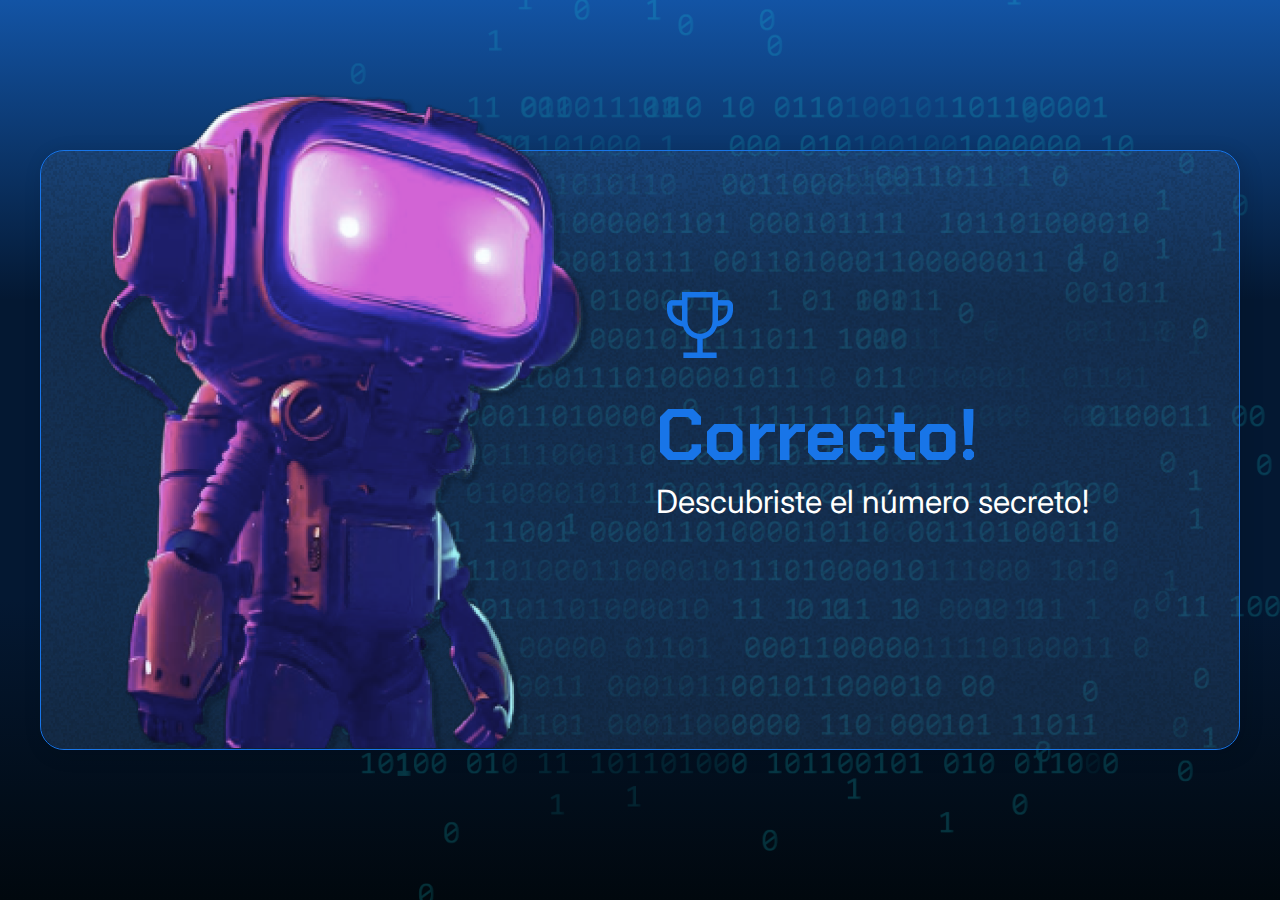
<file: 2034-logica-programacion-1-Aula1/index.html>
<!DOCTYPE html>
<html lang="en">

<head>
    <meta charset="UTF-8">
    <meta name="viewport" content="width=device-width, initial-scale=1.0">
    <link rel="preconnect" href="https://fonts.googleapis.com">
    <link rel="preconnect" href="https://fonts.gstatic.com" crossorigin>
    <link href="https://fonts.googleapis.com/css2?family=Chakra+Petch:wght@700&family=Inter:wght@400;700&display=swap"
        rel="stylesheet">
    <link rel="stylesheet" href="style.css">
    <title>JS Game</title>
</head>

<body>
    <div class="container">
        <div class="container__contenido">
            <img src="./img/robot.png" alt="Robot" class="container__imagen-robot" />
            <div class="container__informaciones">
                <img src="./img/trophy.png" alt="Icono de trofeo" />
                 <div class="container__texto">
                    <h1><span class="container__texto-azul">Correcto!</span></h1>
                    <h2>Descubriste el número secreto!</h2>
                </div>
            </div>
        </div>
    </div>
    <script src = "app.js"></script>
</body>
</html>
</file>
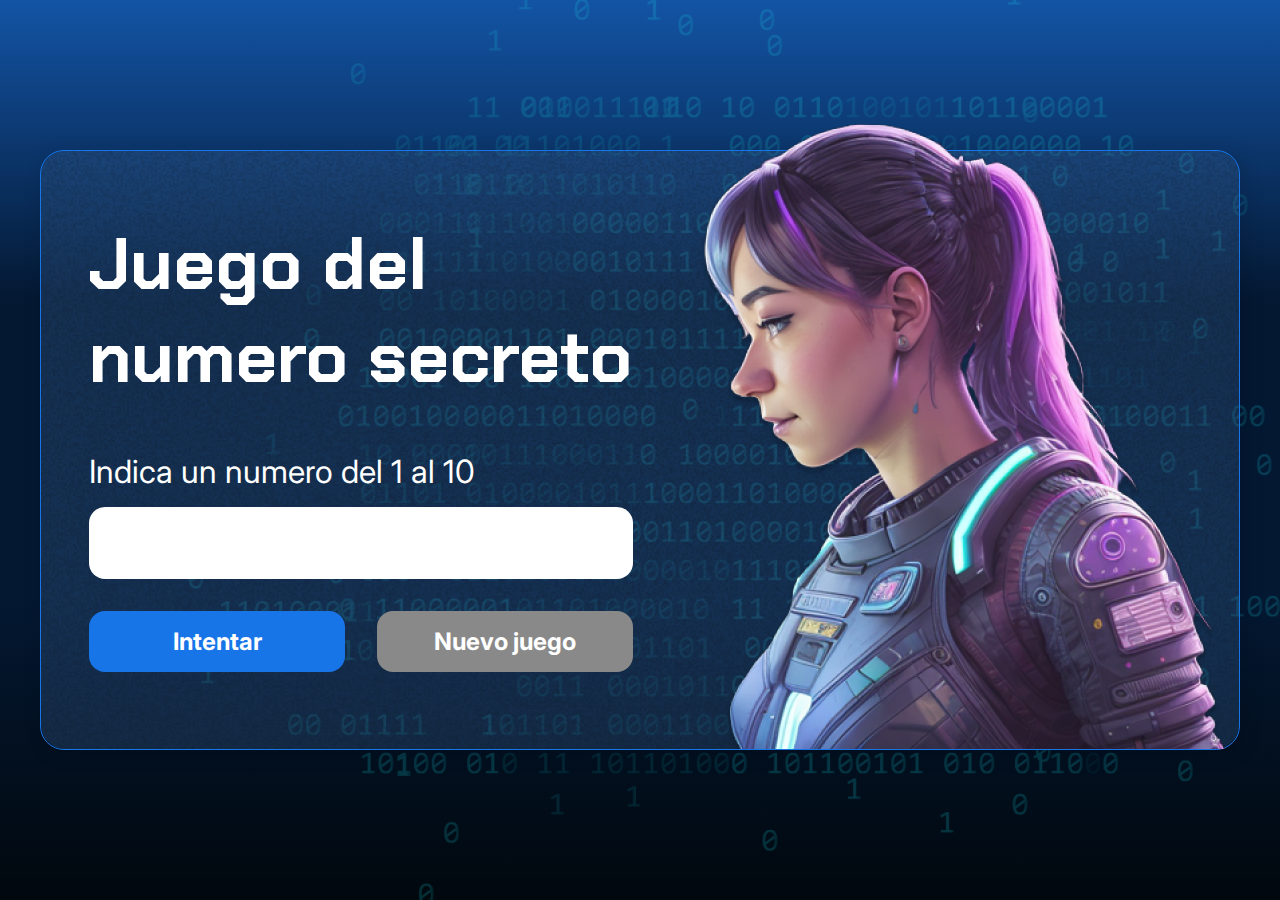
<file: 2035-logica-programacion-2-Aula1/index.html>
<!DOCTYPE html>
<html lang="pt-br">

<head>
    <meta charset="UTF-8">
    <meta name="viewport" content="width=device-width, initial-scale=1.0">
    <link rel="preconnect" href="https://fonts.googleapis.com">
    <link rel="preconnect" href="https://fonts.gstatic.com" crossorigin>
    <link href="https://fonts.googleapis.com/css2?family=Chakra+Petch:wght@700&family=Inter:wght@400;700&display=swap"
        rel="stylesheet">
    <link rel="stylesheet" href="style.css">
    <title>JS Game</title>
</head>

<body>

    <div class="container">
        <div class="container__contenido">
            <div class="container__informaciones">
                <div class="container__texto">
                    <h1></h1>
                    <p class="texto__parrafo"></p>
                </div>
                <input type="number" id="valorUsuario" min="1" max="10" class="container__input">
                <div class="chute container__botones">
                    <button onclick=verificarIntento(); class="container__boton">Intentar</button>
                    <button class="container__boton" id="reiniciar" disabled>Nuevo juego</button>
                </div>
            </div>
            <img src="./img/ia.png" alt="Una persona mirando a la izquierda" class="container__imagen-persona" />
        </div>
    </div>




    <script src="app.js" defer></script>
</body>

</html>
</file>
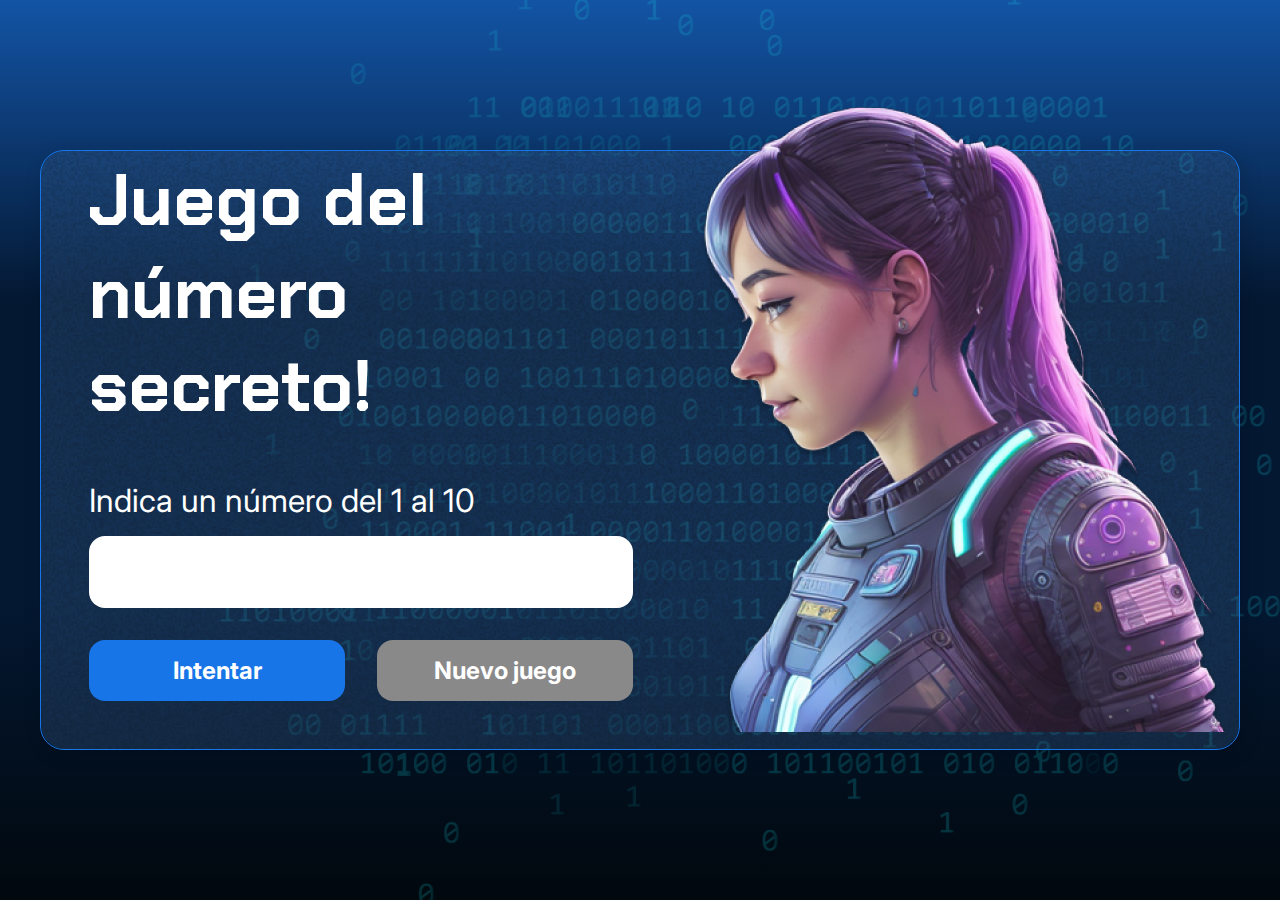
<file: 2035-logica-programacion-2-Aula2/index.html>
<!DOCTYPE html>
<html lang="pt-br">

<head>
    <meta charset="UTF-8">
    <meta name="viewport" content="width=device-width, initial-scale=1.0">
    <link rel="preconnect" href="https://fonts.googleapis.com">
    <link rel="preconnect" href="https://fonts.gstatic.com" crossorigin>
    <link href="https://fonts.googleapis.com/css2?family=Chakra+Petch:wght@700&family=Inter:wght@400;700&display=swap"
        rel="stylesheet">
    <link rel="stylesheet" href="style.css">
    <title>JS Game</title>
</head>

<body>

    <div class="container">
        <div class="container__contenido">
            <div class="container__informaciones">
                <div class="container__texto">
                    <h1></h1>
                    <p class="texto__parrafo"></p>
                </div>
                <input type="number" id="valorUsuario" min="1" max="10" class="container__input">
                <div class="chute container__botones">
                    <button onclick="verificarIntento();" class="container__boton">Intentar</button>
                    <button onclick="reiniciarJuego();"class="container__boton" id="reiniciar" disabled>Nuevo juego</button>
                </div>
            </div>
            <img src="./img/ia.png" alt="Una persona mirando a la izquierda" class="container__imagen-persona" />
        </div>
    </div>



    <script src="app.js"></script>

</body>

</html>
</file>
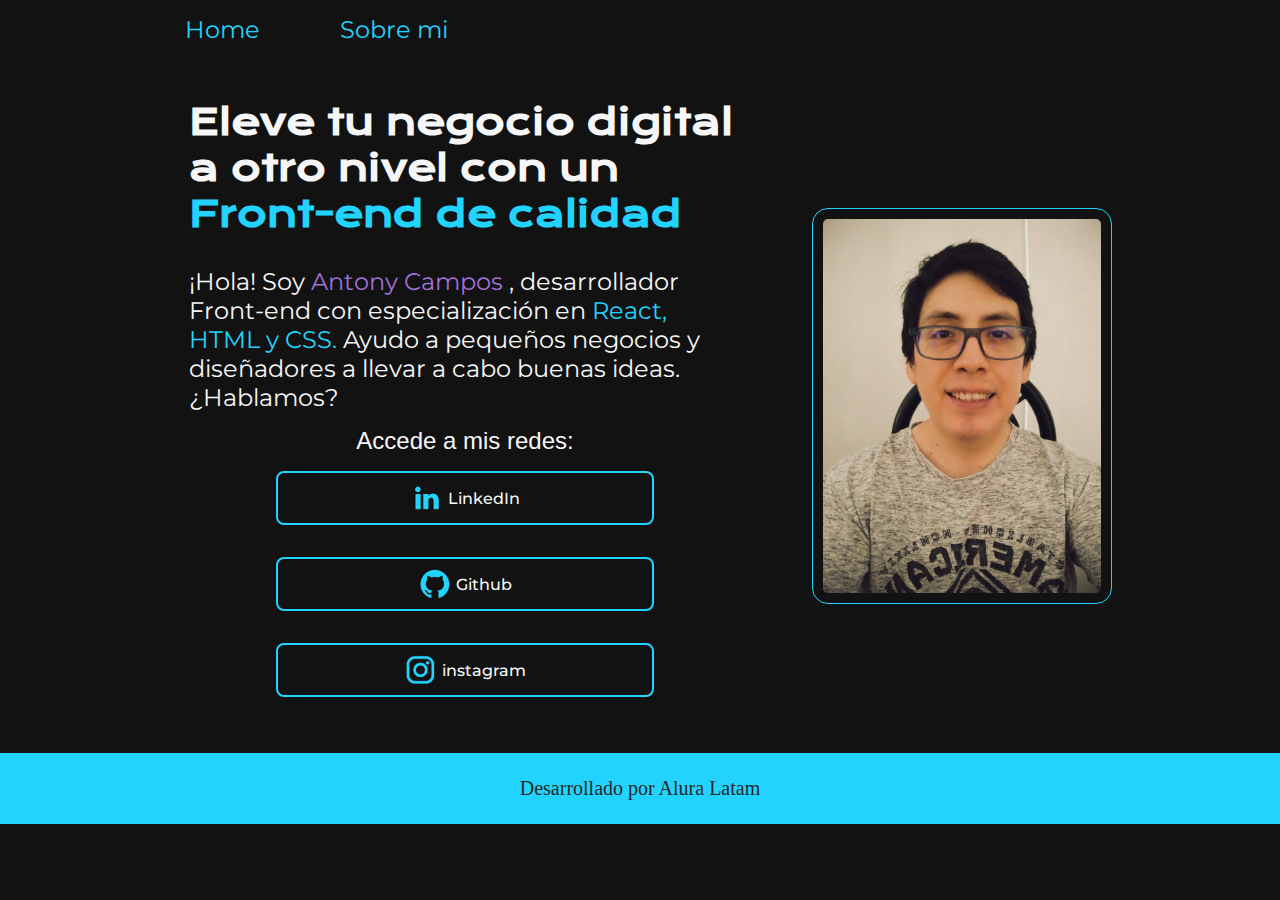
<file: html-css/index.html>
<!DOCTYPE html>
<html lang="en">
<head>
    <meta charset="UTF-8">
    <meta name="viewport" content="width=device-width, initial-scale=1.0">
    <title>Portafolio</title>
    <link rel="stylesheet" href="style.css">
</head>
    <body>
        <header class="header">
            <nav class="header__menu">
                <a class="header__menu__link" href="">Home</a>
                <a class="header__menu__link" href="">Sobre mi</a>
            </nav>
        </header>
        <main class="presentacion">
            <section class="presentacion__contenido">
                <h1 class="presentacion__contenido__titulo">
                    Eleve tu negocio digital a otro nivel con un 
                    <span class ='importance'>
                        Front-end de calidad
                    </span>
                </h1>
                <p class="presentacion__contenido__texto">
                    ¡Hola! Soy
                    <span class = 'personal'>
                         Antony Campos
                    </span>, desarrollador Front-end con especialización en 
                    <span class ='importance'> 
                        React, HTML y CSS.
                    </span> Ayudo a pequeños negocios y diseñadores a llevar a cabo buenas ideas. ¿Hablamos?
                </p>
                <div class="presentacion__enlaces">
                    <h2 class="presentacion__enlaces__subtitulo">
                        Accede a mis redes:
                    </h2>
                    <a class="presentacion__enlaces_link" href="https://www.linkedin.com/in/antony-campos-castro-978a8a11a" target="_blank">
                        <img src="assets/linkedin.png" alt="LinkedIn image">
                        LinkedIn
                    </a>
                    <a class="presentacion__enlaces_link" href="https://github.com/Honor91" target="_blank">
                        <img src="assets/github.png" alt="Github image">
                        Github
                    </a>
                    <a class="presentacion__enlaces_link" href="https://www.instagram.com/antony.91c/" target="_blank">
                        <img src="assets/instagram.png" alt="Github image">
                        instagram
                    </a>
                </div>
            </section>
            <img class="foto" src="img/discord-profile.jpg" width="25%" alt="Imagen de Antony Campos">
        </main>
        <footer class="footer"> 
            <p>
                Desarrollado por Alura Latam
            </p>
        </footer>
    </body>
</html>
</file>
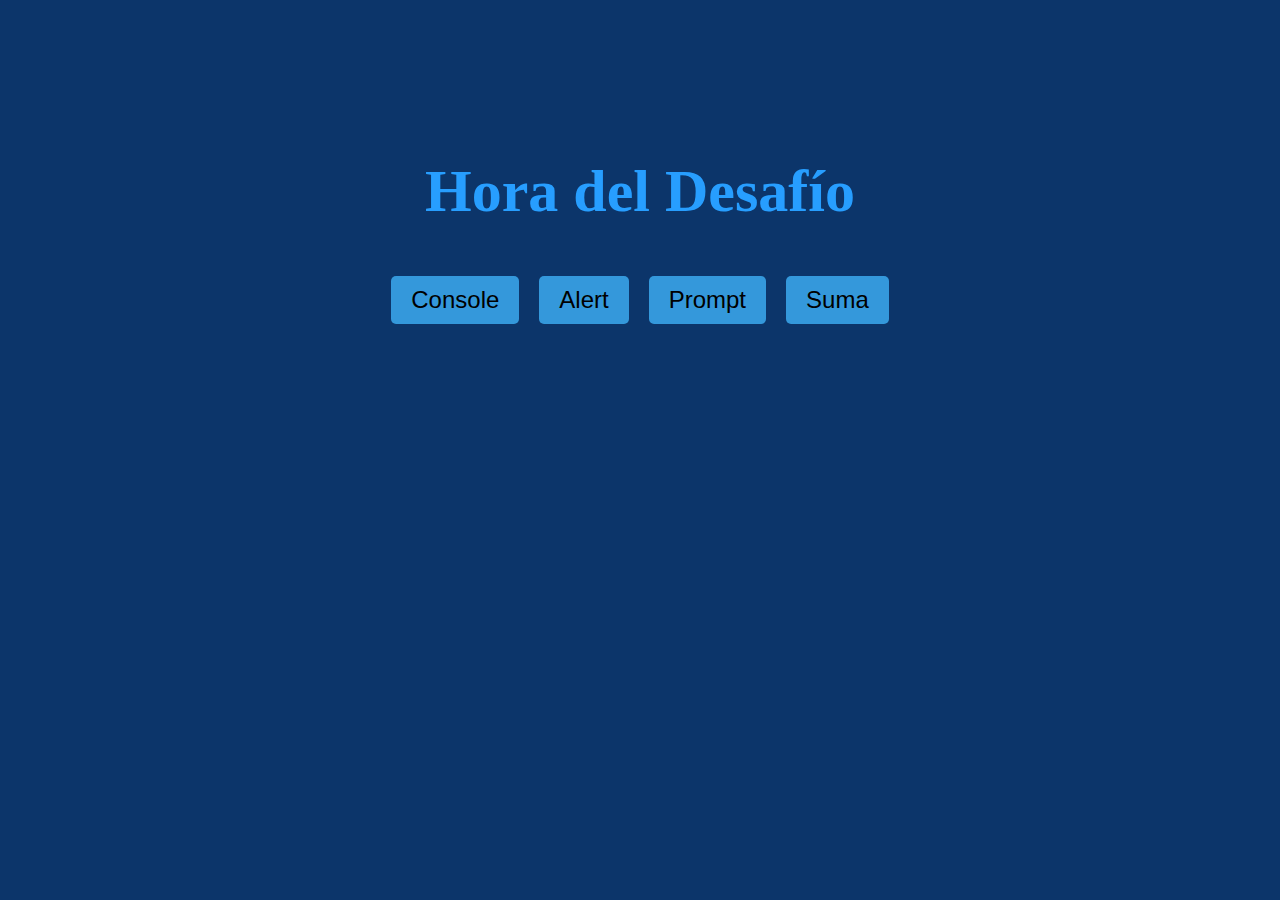
<file: js-curso-2-main/index.html>
<!DOCTYPE html>
<html lang="en">
<head>
    <meta charset="UTF-8">
    <meta name="viewport" content="width=device-width, initial-scale=1.0">
    <link rel="stylesheet" href="style.css">
    <title>Document</title>
</head>
<body>
    <header>
        <h1></h1>
    </header>
    <main class="container">
        <button onclick=mensaje(); class="button">Console</button>
        <button onclick=mensajeAlerta(); class="button">Alert</button>
        <button onclick=nombreCiudad(); class="button">Prompt</button>
        <button onclick=sum(); class="button">Suma</button>
    </main>

      <script src="app.js"></script>
</body>
</html>
</file>
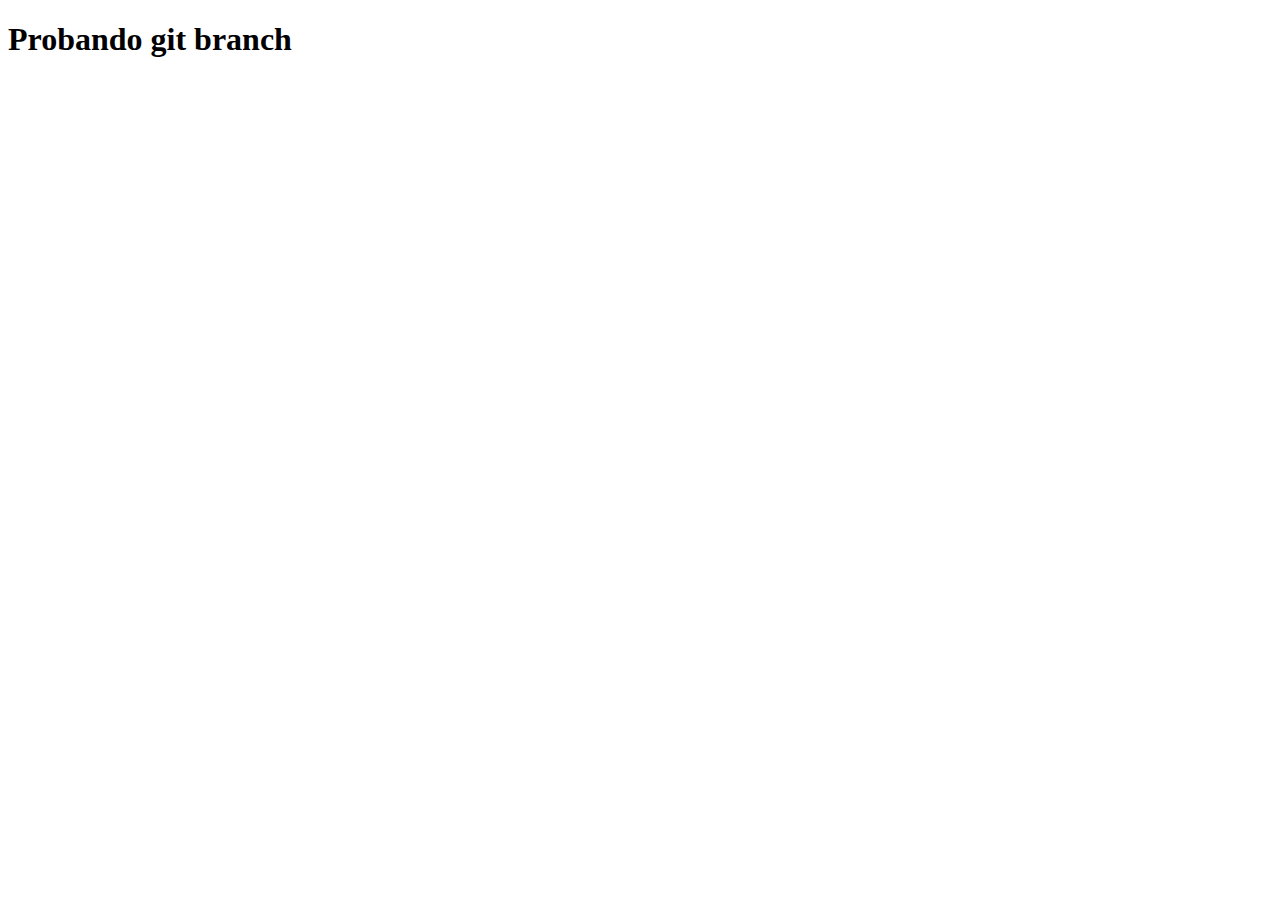
<file: Sistema de Registro/index.html>
<!DOCTYPE html>
<html lang="en">
<head>
    <meta charset="UTF-8">
    <meta name="viewport" content="width=device-width, initial-scale=1.0">
    <title>Document</title>
</head>
<body>
    <h1> Probando git branch</h1>
</body>
</html>
</file>
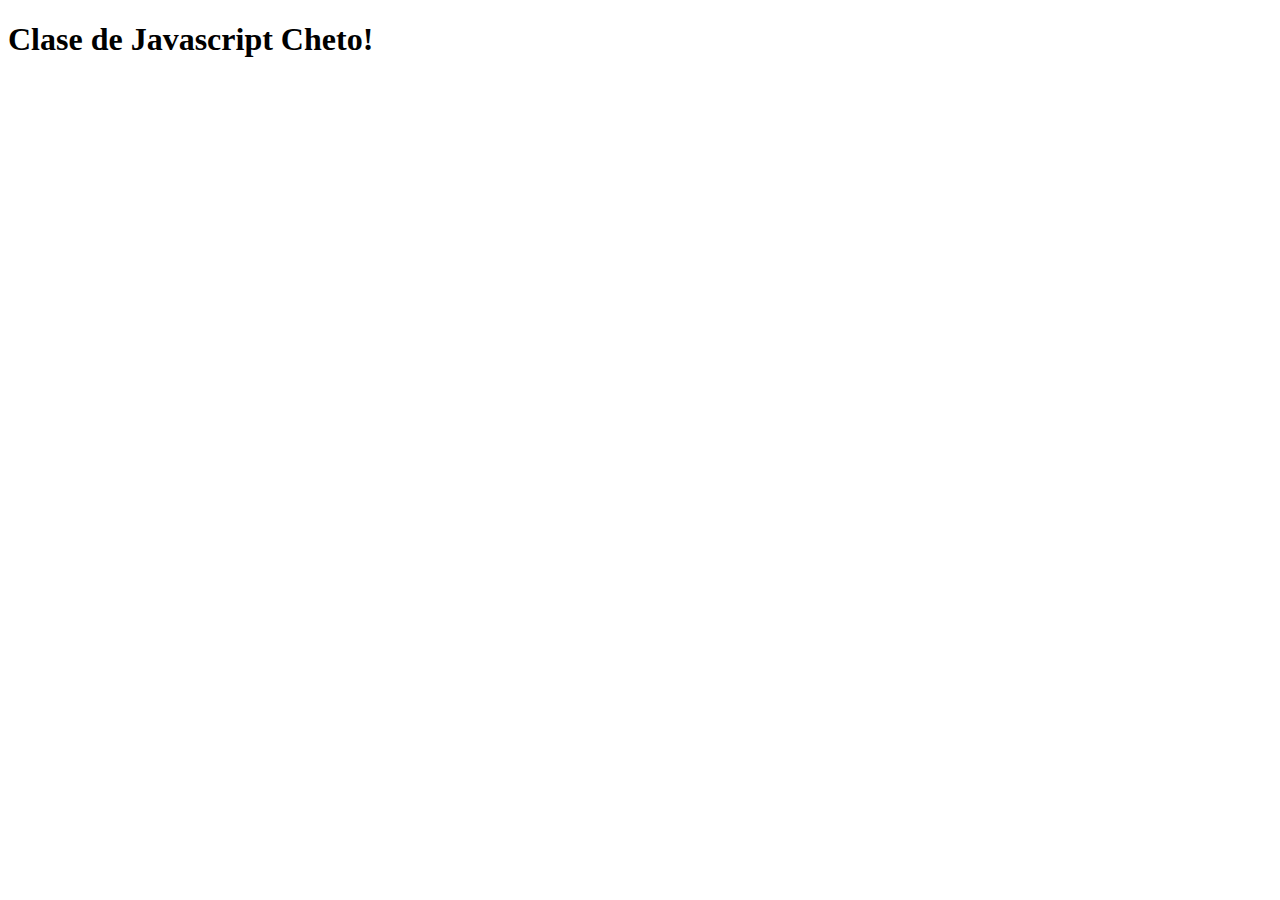
<file: Javascript/0.Clases/index.html>
<!DOCTYPE html>
<html lang="en">
<head>
    <meta charset="UTF-8">
    <meta name="viewport" content="width=device-width, initial-scale=1.0">
    <title>Clase de Javascript</title>
</head>
<body> 
    <h1>Clase de Javascript Cheto!</h1>

<script src="02-Comentarios-Else.js"></script>
</body>
</html>
</file>
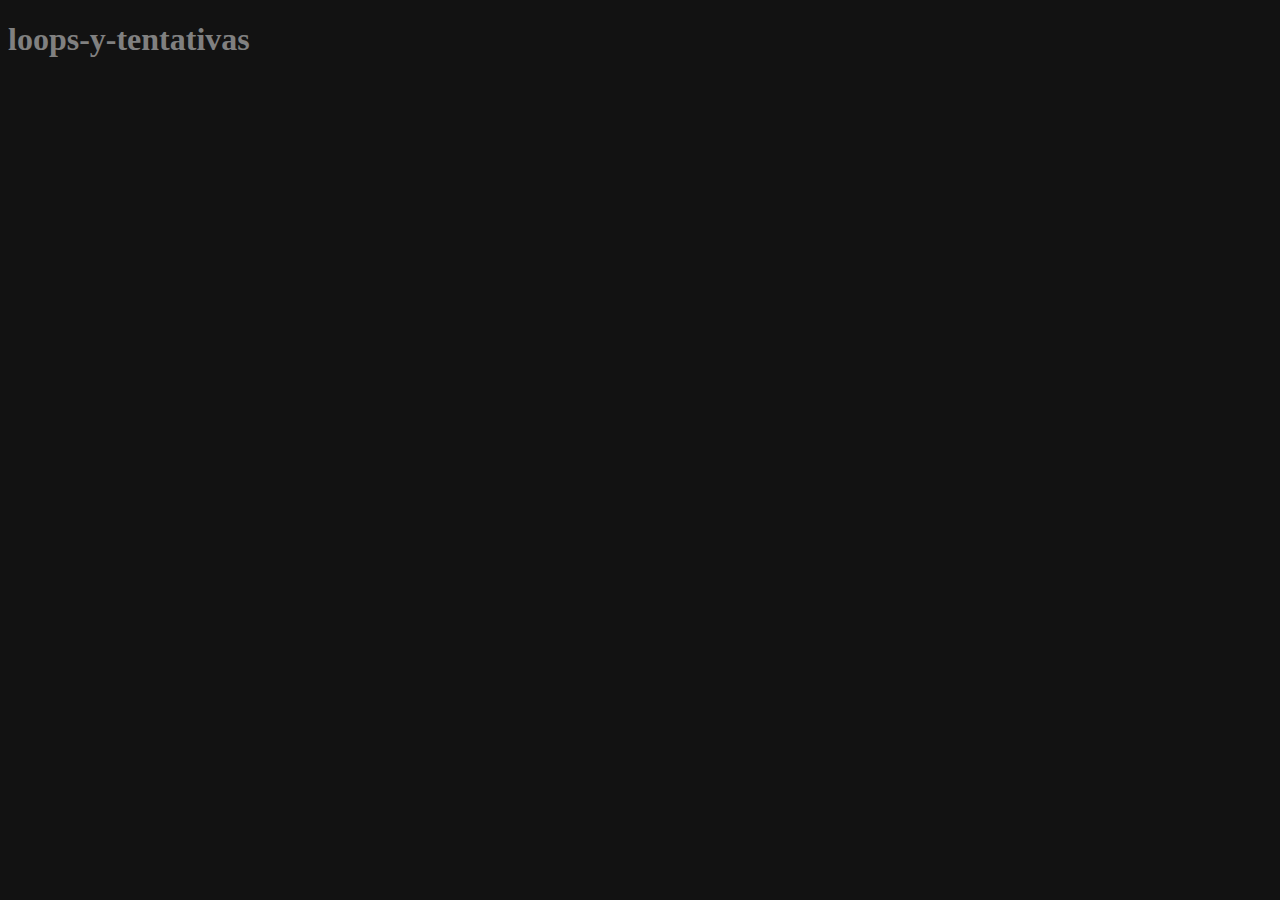
<file: Javascript/1.Loops-y-tentativas/index.html>
<!DOCTYPE html>
<html lang="en">
<head>
    <meta charset="UTF-8">
    <meta name="viewport" content="width=device-width, initial-scale=1.0">
    <title>Document</title>
    <link rel="stylesheet" href="style.css">
</head>
<body>
    <h1>loops-y-tentativas</h1>
    
    <script src="loops-y-tentativas.js"></script>
</body>
</html>
</file>
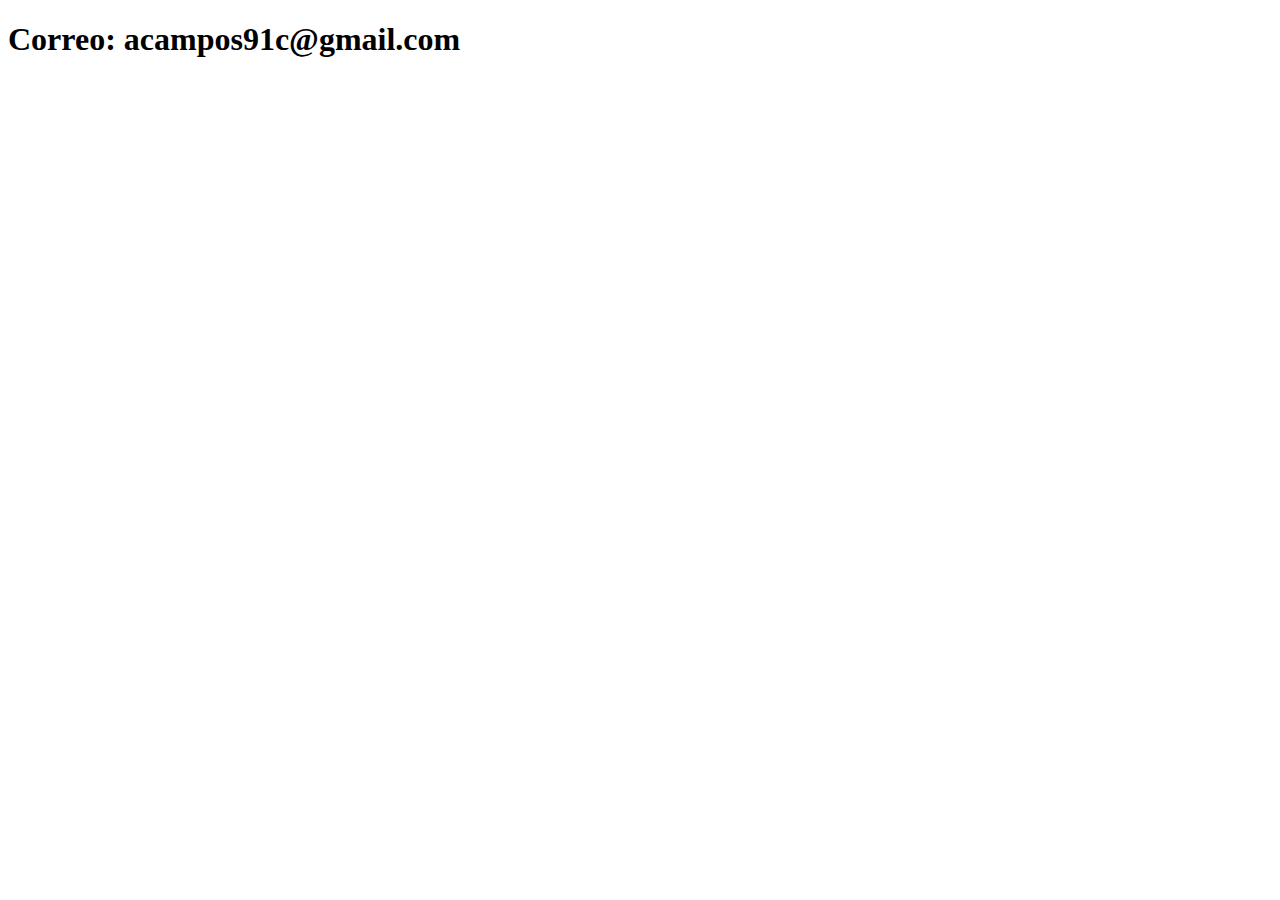
<file: Sistema de Registro/contacto.html>
<!DOCTYPE html>
<html lang="en">
<head>
    <meta charset="UTF-8">
    <meta name="viewport" content="width=device-width, initial-scale=1.0">
    <title>Correo</title>
</head>
<body>
    <h1>Correo: acampos91c@gmail.com</h1>
</body>
</html>
</file>
<file: 2034-logica-programacion-1-Aula1/style.css>
* {
    box-sizing: border-box;
    margin: 0;
    padding: 0;
    color: white;
}

body {
    background: linear-gradient(#1354A5 0%, #041832 33.33%, #041832 66.67%, #01080E 100%);
    height: 100vh;
    display: flex;
    align-items: center;
    justify-content: center;
}


body::before {
    background-image: url("img/code.png");
    background-repeat: no-repeat;
    background-position: right;
    content: "";
    display: block;
    position: absolute;
    width: 100%;
    height: 100%;
    opacity: 0.4;
}

.container {
    width: 1200px;
    height: 600px;
    display: flex;
    align-items: center;
    justify-content: space-between;
    border-radius: 24px;
    border: 1px solid #1875E8;
    box-shadow: 4px 4px 20px 0px rgba(1, 8, 14, 0.15);
    background-image: url("img/Ruido.png");
    background-size: 100% 100%;
    position: relative;
}

.container__contenido {
    display: flex;
    align-items: center;
    position: absolute;
    bottom: 0;
}

.container__informaciones {
    flex: 1;
    padding: 20px;
}

.container__boton {
    border-radius: 16px;
    background: #1875E8;
    padding: 16px 24px;
    width: 100%;
    font-size: 24px;
    font-weight: 700;
    border: none;
    margin-top: 16px;
}

.container__texto {
    margin: 16px 0 16px 0;
}

.container__texto-azul {
    color: #1875E8;
}

h1 {
    font-family: 'Chakra Petch', sans-serif;
    font-size: 72px;
}

h2,
p,
button {
    font-family: 'Inter', sans-serif;
}

h2 {
    font-size: 32px;
    font-weight: 400;
}
</file>
<file: 2035-logica-programacion-2-Aula1/style.css>
* {
    box-sizing: border-box;
    margin: 0;
    padding: 0;
    color: white;
}

body {
    background: linear-gradient(#1354A5 0%, #041832 33.33%, #041832 66.67%, #01080E 100%);
    height: 100vh;
    display: flex;
    align-items: center;
    justify-content: center;
}


body::before {
    background-image: url("img/code.png");
    background-repeat: no-repeat;
    background-position: right;
    content: "";
    display: block;
    position: absolute;
    width: 100%;
    height: 100%;
    opacity: 0.4;
}

.container {
    width: 1200px;
    height: 600px;
    display: flex;
    align-items: center;
    justify-content: space-between;
    border-radius: 24px;
    border: 1px solid #1875E8;
    box-shadow: 4px 4px 20px 0px rgba(1, 8, 14, 0.15);
    background-image: url("img/Ruido.png");
    background-size: 100% 100%;
    position: relative;
}


.container__contenido {
    display: flex;
    align-items: center;
    position: absolute;
    bottom: 0;
}

.container__informaciones {
    flex: 1;
    padding: 3rem;
}

.container__boton {
    border-radius: 16px;
    background: #1875E8;
    padding: 16px 24px;
    width: 100%;
    font-size: 24px;
    font-weight: 700;
    border: none;
    margin-top: 2rem;
}

.container__boton:disabled {
    background: #898989;
}

.container__texto {
    margin: 16px 0 16px 0;
}

.container__texto-azul {
    color: #1875E8;
}

.container__input {
    width: 100%;
    height: 72px;
    border-radius: 16px;
    background-color: #FFF;
    border: none;
    color: #1875E8;
    padding: 2rem;
    font-size: 24px;
    font-weight: 700;
    font-family: 'Inter', sans-serif;
}

.container__botones {
    display: flex;
    gap: 2em;
}

h1 {
    font-family: 'Chakra Petch', sans-serif;
    font-size: 72px;
    padding-bottom: 3rem;
}

p,
button {
    font-family: 'Inter', sans-serif;
}

.texto__parrafo {
    font-size: 32px;
    font-weight: 400;
}
</file>
<file: 2035-logica-programacion-2-Aula2/style.css>
* {
    box-sizing: border-box;
    margin: 0;
    padding: 0;
    color: white;
}

body {
    background: linear-gradient(#1354A5 0%, #041832 33.33%, #041832 66.67%, #01080E 100%);
    height: 100vh;
    display: flex;
    align-items: center;
    justify-content: center;
}


body::before {
    background-image: url("img/code.png");
    background-repeat: no-repeat;
    background-position: right;
    content: "";
    display: block;
    position: absolute;
    width: 100%;
    height: 100%;
    opacity: 0.4;
}

.container {
    width: 1200px;
    height: 600px;
    display: flex;
    align-items: center;
    justify-content: space-between;
    border-radius: 24px;
    border: 1px solid #1875E8;
    box-shadow: 4px 4px 20px 0px rgba(1, 8, 14, 0.15);
    background-image: url("img/Ruido.png");
    background-size: 100% 100%;
    position: relative;
}


.container__contenido {
    display: flex;
    align-items: center;
    position: absolute;
    bottom: 0;
}

.container__informaciones {
    flex: 1;
    padding: 3rem;
}

.container__boton {
    border-radius: 16px;
    background: #1875E8;
    padding: 16px 24px;
    width: 100%;
    font-size: 24px;
    font-weight: 700;
    border: none;
    margin-top: 2rem;
}

.container__boton:disabled {
    background: #898989;
}

.container__texto {
    margin: 16px 0 16px 0;
}

.container__texto-azul {
    color: #1875E8;
}

.container__input {
    width: 100%;
    height: 72px;
    border-radius: 16px;
    background-color: #FFF;
    border: none;
    color: #1875E8;
    padding: 2rem;
    font-size: 24px;
    font-weight: 700;
    font-family: 'Inter', sans-serif;
}

.container__botones {
    display: flex;
    gap: 2em;
}

h1 {
    font-family: 'Chakra Petch', sans-serif;
    font-size: 72px;
    padding-bottom: 3rem;
}

p,
button {
    font-family: 'Inter', sans-serif;
}

.texto__parrafo {
    font-size: 32px;
    font-weight: 400;
}
</file>
<file: html-css/style.css>
@import url('https://fonts.googleapis.com/css2?family=Krona+One&display=swap');
@import url('https://fonts.googleapis.com/css2?family=Krona+One&family=Montserrat:ital,wght@0,100..900;1,100..900&display=swap');

*{
    padding: 0;
    margin: 0;
    box-sizing: border-box;
}

body{
    background: #121212;
    color: #F6F6F6;
    min-height: 100vh;
}

h1{
    text-align: left;
}

.importance{
    color: #22D4FD;
}
.personal{
    color: #a070db;
}
.presentacion{
    display: flex;
    flex-wrap: wrap;
    align-items: center;
    justify-content: center;
    gap: 50px;
    padding: 20px;
    
}
.presentacion__contenido{
    display: flex;
    flex-flow: row wrap;
    justify-content: center;
    width: 593px;
    gap: 15px;
    padding: 20px;
}

.presentacion__contenido__titulo{
    font-size: 36px;
    font-family: "Krona One", san-serif;
    margin-bottom: 15px;
}
.presentacion__contenido__texto{
    font-family: "Montserrat" ,san-serif;    
    font-size: 24px;
}
.presentacion__enlaces{
    display: flex;
    justify-content: center ;
    flex-direction: column;
    align-items: center;
    
    width: 400px;
}
    
.presentacion__enlaces_link{
    display: flex;
    align-items: center;
    justify-content: center;
    column-gap: 5px;
    font-family: "Montserrat" ,san-serif;
    font-weight: 500;
    width: 378px;
    color: #F6F6F6;
    text-align: center;
    padding: 9px;
    margin: 16px;
    border-radius: 8px;
    text-decoration: none;
    border: 2px solid #22D4FD;

}
.presentacion__enlaces__subtitulo{
    font-family: "Kroma One", sans-serif;
    font-size: 24px;
    font-weight: 400;
}
.presentacion__enlaces_link:hover{
    background-color: #272727;
    scale: 1.05;
}

.footer{
    background-color: #22D4FD;
    color: #272727;
    text-align: center;
    font-size: 20px;
    padding: 24px;
}
.header{
    display: flex;
    padding: 15px 185px;
}
.header__menu{
    display: flex;
    gap: 80px;
}
.header__menu__link{
    font-family: "Montserrat", sans-serif;
    font-size: 24px;
    font-weight: 600px;
    color: #22D4FD;
    text-decoration: none;
}
.foto{
    border: 1px solid #22D4FD;
    border-radius: 16px;
    padding: 10px;
    width: 100%;
    max-width: 300px;
}
</file>
<file: js-curso-2-main/style.css>
header {
  text-align: center;
  font-size: 30px;
  color: #279EFF;
}

main, html {
  margin: 0;
  padding: 0;
  height: 50%;
  display: flex;
  justify-content: center;
  align-items: center;
  background-color: #0C356A;
}

.container {
  text-align: center;
  color: #279EFF;
}

.button {
  padding: 10px 20px;
  margin: 10px;
  font-size: 24px;
  border: none;
  background-color: #3498db;
  cursor: pointer;
  border-radius: 5px;
}

.button:hover {
  background-color: #2980b9;
}
</file>
<file: Javascript/1.Loops-y-tentativas/style.css>
html{
    background: #121212;
    color: gray;
}
</file>
